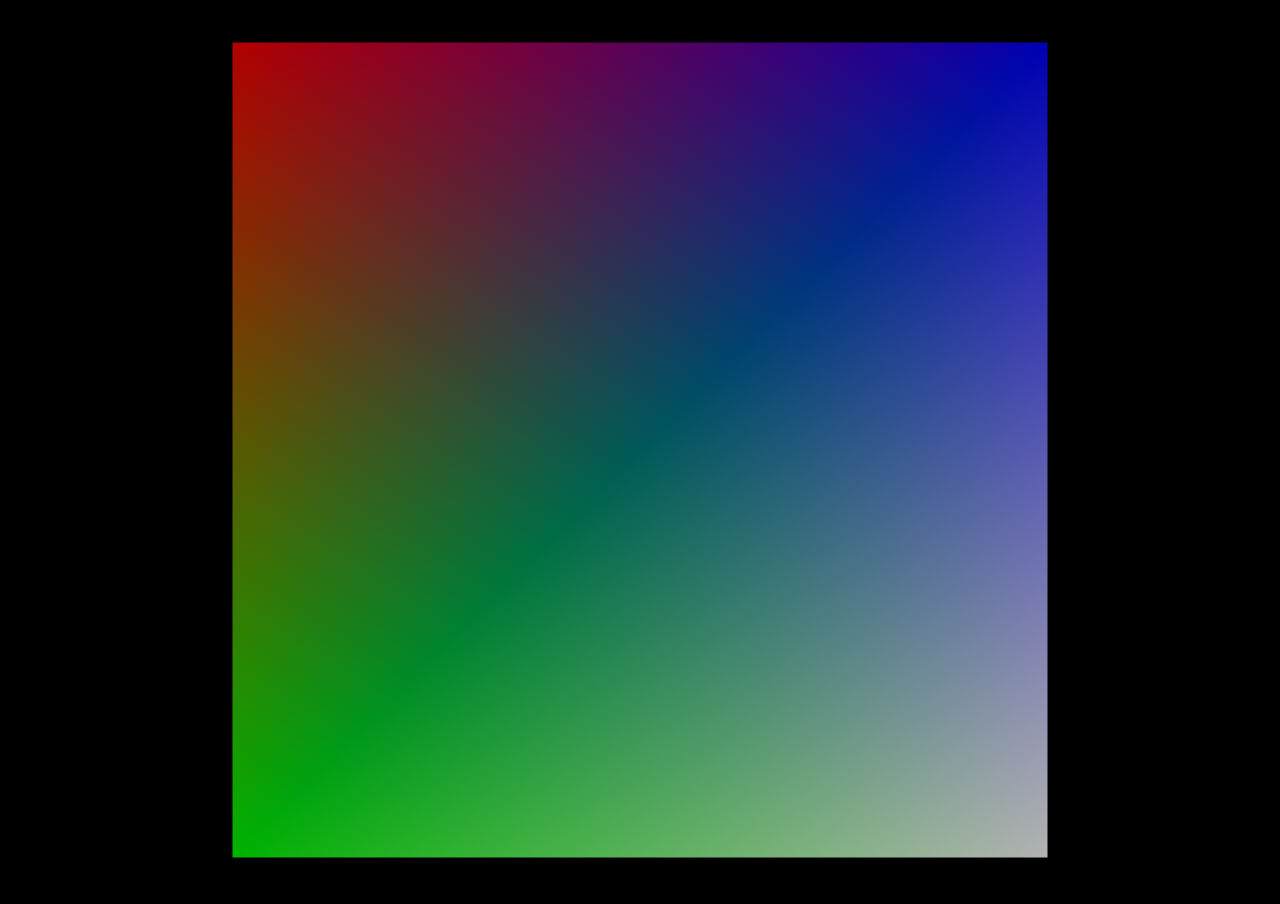
<file: 2d-rust/index.html>
<!doctype html><html><head><link rel="icon" href="data:;base64,iVBORwOKGO="/><script defer="defer" src="main.3281efd4614b14a460fe.js"></script></head><body style="background-color: black; margin: 0; overflow: hidden;"><canvas id="glCanvas"></canvas></body></html>
</file>
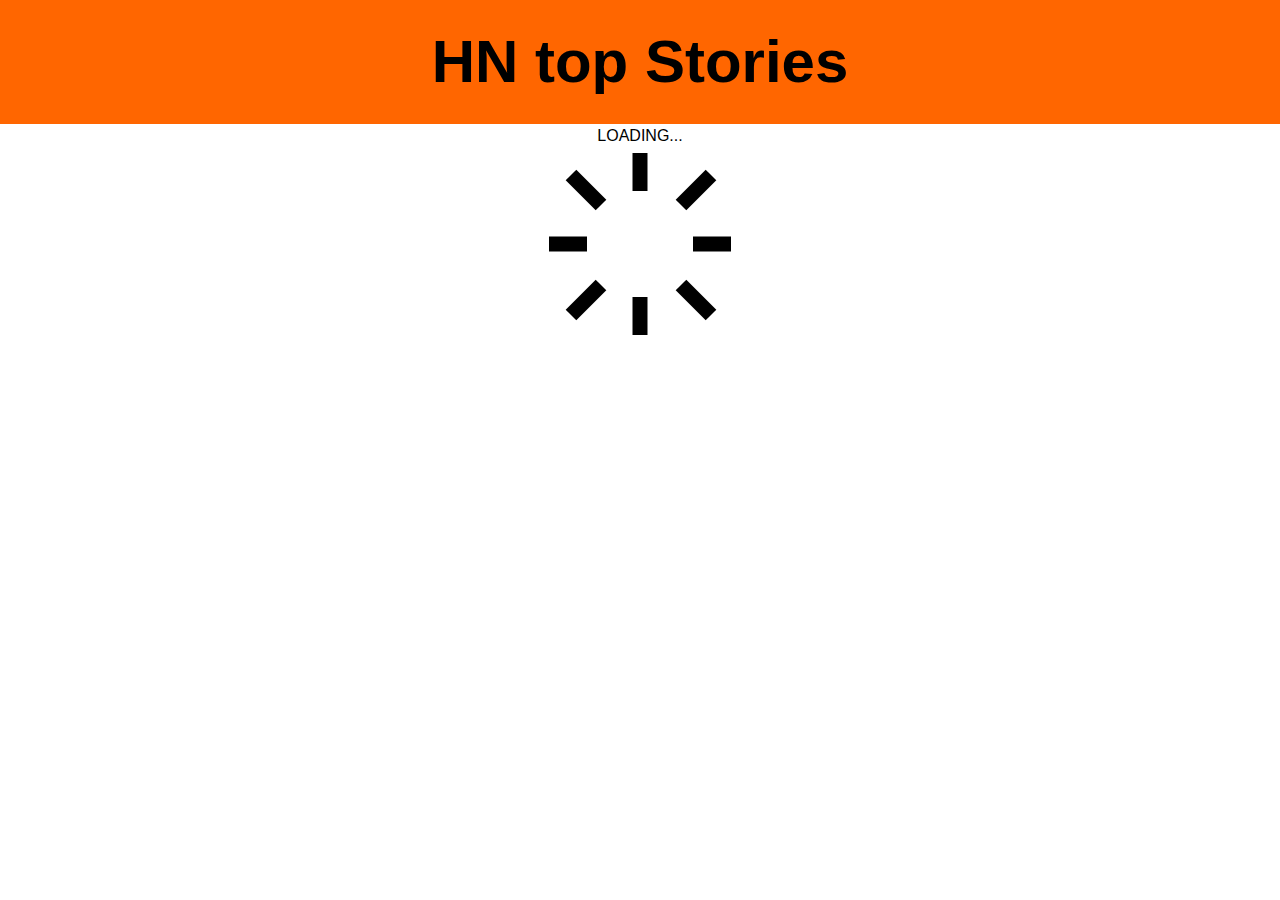
<file: hn/index.html>
<!doctype html><html lang="en"><head><meta charset="utf-8"/><link rel="icon" href="./favicon64.svg" type="image/svg"/><meta name="viewport" content="width=device-width,initial-scale=1"/><meta name="theme-color" content="#000000"/><meta name="description" content="Web site created using create-react-app"/><link rel="apple-touch-icon" href="./logo192.svg" type="image/svg"/><link rel="manifest" href="./manifest.json"/><title>React App</title><script defer="defer" src="./static/js/main.8103a7a1.js"></script><link href="./static/css/main.d446f678.css" rel="stylesheet"></head><body><noscript>You need to enable JavaScript to run this app.</noscript><div id="root"></div></body></html>
</file>
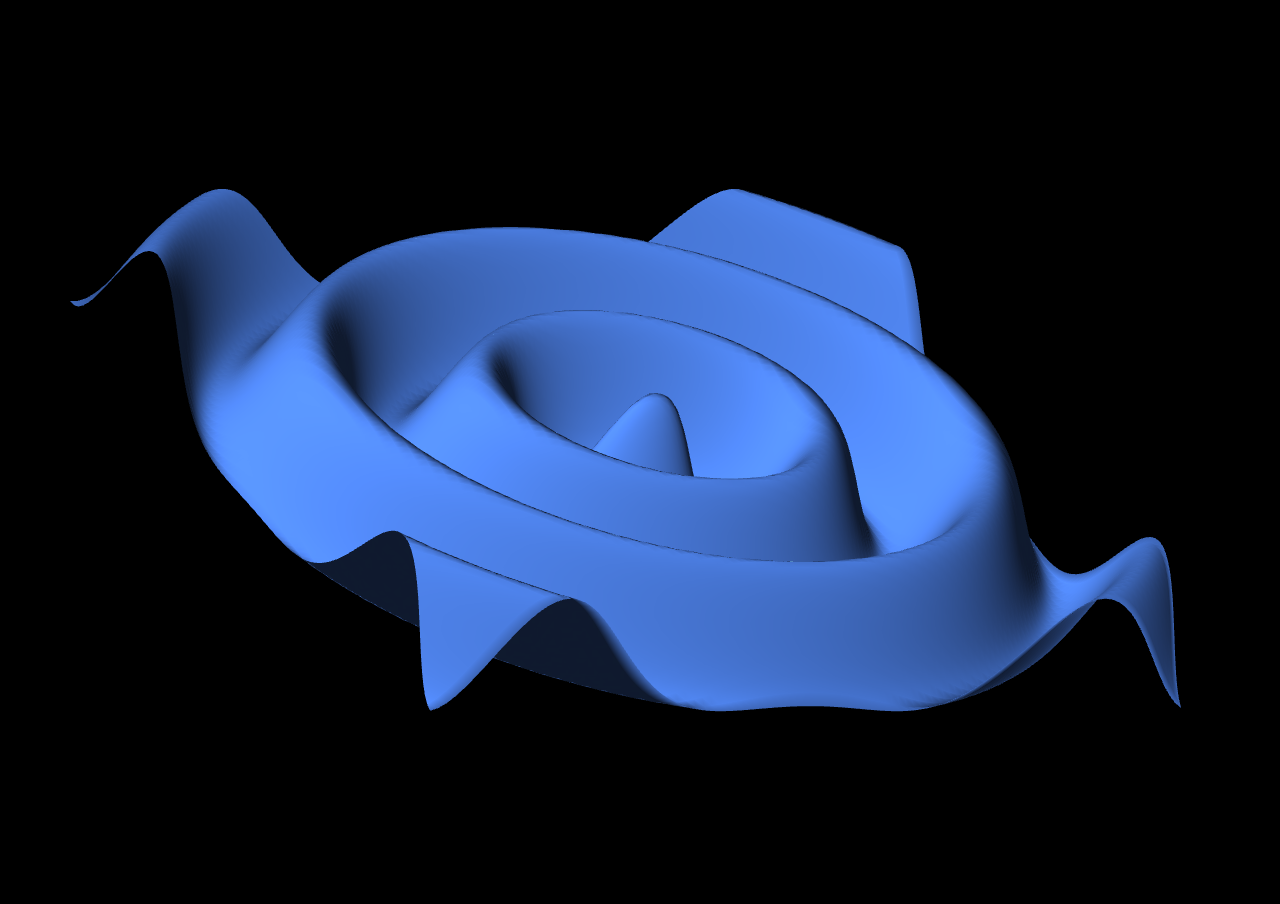
<file: sin-wave/index.html>
<!doctype html><html><head><link rel="icon" href="data:;base64,iVBORwOKGO="/><script defer="defer" src="main.d1bec2a6be1fdf2fd548.js"></script></head><body style="background-color: black; margin: 0; overflow: hidden;"><canvas id="glCanvas"></canvas></body></html>
</file>
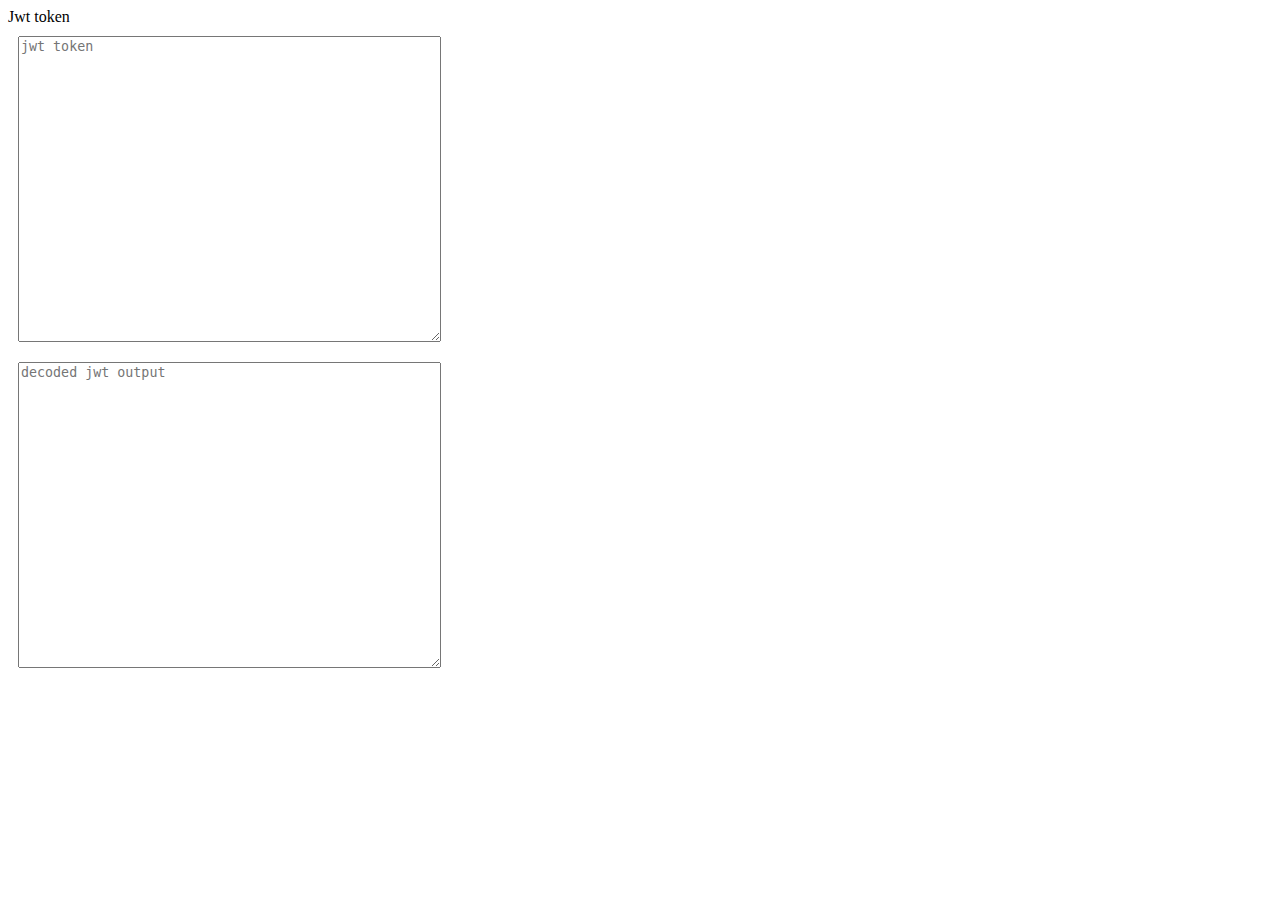
<file: jwt.html>
<head>
    <title>Jwt decode</title>    
</head>

<style>
    textarea {
        margin: 10px;
    }
</style>

<body>
   <label for="jwt">Jwt token</label>
   <br />
   <textarea id="jwtInput" name="jwt" placeholder="jwt token" rows="20" cols="50"></textarea> 
   <br />
   <textarea readonly="true" id="decodedOutput" placeholder="decoded jwt output" rows="20" cols="50"></textarea>
</body>

<script>
   console.log("Hello World!")
   const inputTextArea = document.getElementById("jwtInput")
   const outputTextArea = document.getElementById("decodedOutput")

   inputTextArea.addEventListener('input', () => {
       const inputJWT = inputTextArea.value;
       const inputArray = inputJWT.split(".")
       const alg = atob(inputArray[0])
       const claims = atob(inputArray[1])
       const signature = "[signature]"
       const outText = `${alg}.${claims}.${signature}`
       outputTextArea.innerText = outText;
   }, false);

</script>
</file>
<file: hn/static/css/main.d446f678.css>
/*
! tailwindcss v3.1.8 | MIT License | https://tailwindcss.com
*/*,:after,:before{border:0 solid #e5e7eb;box-sizing:border-box}:after,:before{--tw-content:""}html{-webkit-text-size-adjust:100%;font-family:ui-sans-serif,system-ui,-apple-system,BlinkMacSystemFont,Segoe UI,Roboto,Helvetica Neue,Arial,Noto Sans,sans-serif,Apple Color Emoji,Segoe UI Emoji,Segoe UI Symbol,Noto Color Emoji;line-height:1.5;tab-size:4}body{line-height:inherit}hr{border-top-width:1px;color:inherit;height:0}abbr:where([title]){-webkit-text-decoration:underline dotted;text-decoration:underline dotted}h1,h2,h3,h4,h5,h6{font-size:inherit;font-weight:inherit}a{color:inherit;text-decoration:inherit}b,strong{font-weight:bolder}code,kbd,pre,samp{font-family:ui-monospace,SFMono-Regular,Menlo,Monaco,Consolas,Liberation Mono,Courier New,monospace;font-size:1em}small{font-size:80%}sub,sup{font-size:75%;line-height:0;position:relative;vertical-align:initial}sub{bottom:-.25em}sup{top:-.5em}table{border-collapse:collapse;border-color:inherit;text-indent:0}button,input,optgroup,select,textarea{color:inherit;font-family:inherit;font-size:100%;font-weight:inherit;line-height:inherit;margin:0;padding:0}button,select{text-transform:none}[type=button],[type=reset],[type=submit],button{-webkit-appearance:button;background-color:initial;background-image:none}:-moz-focusring{outline:auto}:-moz-ui-invalid{box-shadow:none}progress{vertical-align:initial}::-webkit-inner-spin-button,::-webkit-outer-spin-button{height:auto}[type=search]{-webkit-appearance:textfield;outline-offset:-2px}::-webkit-search-decoration{-webkit-appearance:none}::-webkit-file-upload-button{-webkit-appearance:button;font:inherit}summary{display:list-item}blockquote,dd,dl,figure,h1,h2,h3,h4,h5,h6,hr,p,pre{margin:0}fieldset{margin:0}fieldset,legend{padding:0}menu,ol,ul{list-style:none;margin:0;padding:0}textarea{resize:vertical}input::-webkit-input-placeholder,textarea::-webkit-input-placeholder{color:#9ca3af;opacity:1}input::placeholder,textarea::placeholder{color:#9ca3af;opacity:1}[role=button],button{cursor:pointer}:disabled{cursor:default}audio,canvas,embed,iframe,img,object,svg,video{display:block;vertical-align:middle}img,video{height:auto;max-width:100%}*,:after,:before{--tw-border-spacing-x:0;--tw-border-spacing-y:0;--tw-translate-x:0;--tw-translate-y:0;--tw-rotate:0;--tw-skew-x:0;--tw-skew-y:0;--tw-scale-x:1;--tw-scale-y:1;--tw-pan-x: ;--tw-pan-y: ;--tw-pinch-zoom: ;--tw-scroll-snap-strictness:proximity;--tw-ordinal: ;--tw-slashed-zero: ;--tw-numeric-figure: ;--tw-numeric-spacing: ;--tw-numeric-fraction: ;--tw-ring-inset: ;--tw-ring-offset-width:0px;--tw-ring-offset-color:#fff;--tw-ring-color:rgba(59,130,246,.5);--tw-ring-offset-shadow:0 0 #0000;--tw-ring-shadow:0 0 #0000;--tw-shadow:0 0 #0000;--tw-shadow-colored:0 0 #0000;--tw-blur: ;--tw-brightness: ;--tw-contrast: ;--tw-grayscale: ;--tw-hue-rotate: ;--tw-invert: ;--tw-saturate: ;--tw-sepia: ;--tw-drop-shadow: ;--tw-backdrop-blur: ;--tw-backdrop-brightness: ;--tw-backdrop-contrast: ;--tw-backdrop-grayscale: ;--tw-backdrop-hue-rotate: ;--tw-backdrop-invert: ;--tw-backdrop-opacity: ;--tw-backdrop-saturate: ;--tw-backdrop-sepia: }::-webkit-backdrop{--tw-border-spacing-x:0;--tw-border-spacing-y:0;--tw-translate-x:0;--tw-translate-y:0;--tw-rotate:0;--tw-skew-x:0;--tw-skew-y:0;--tw-scale-x:1;--tw-scale-y:1;--tw-pan-x: ;--tw-pan-y: ;--tw-pinch-zoom: ;--tw-scroll-snap-strictness:proximity;--tw-ordinal: ;--tw-slashed-zero: ;--tw-numeric-figure: ;--tw-numeric-spacing: ;--tw-numeric-fraction: ;--tw-ring-inset: ;--tw-ring-offset-width:0px;--tw-ring-offset-color:#fff;--tw-ring-color:rgba(59,130,246,.5);--tw-ring-offset-shadow:0 0 #0000;--tw-ring-shadow:0 0 #0000;--tw-shadow:0 0 #0000;--tw-shadow-colored:0 0 #0000;--tw-blur: ;--tw-brightness: ;--tw-contrast: ;--tw-grayscale: ;--tw-hue-rotate: ;--tw-invert: ;--tw-saturate: ;--tw-sepia: ;--tw-drop-shadow: ;--tw-backdrop-blur: ;--tw-backdrop-brightness: ;--tw-backdrop-contrast: ;--tw-backdrop-grayscale: ;--tw-backdrop-hue-rotate: ;--tw-backdrop-invert: ;--tw-backdrop-opacity: ;--tw-backdrop-saturate: ;--tw-backdrop-sepia: }::backdrop{--tw-border-spacing-x:0;--tw-border-spacing-y:0;--tw-translate-x:0;--tw-translate-y:0;--tw-rotate:0;--tw-skew-x:0;--tw-skew-y:0;--tw-scale-x:1;--tw-scale-y:1;--tw-pan-x: ;--tw-pan-y: ;--tw-pinch-zoom: ;--tw-scroll-snap-strictness:proximity;--tw-ordinal: ;--tw-slashed-zero: ;--tw-numeric-figure: ;--tw-numeric-spacing: ;--tw-numeric-fraction: ;--tw-ring-inset: ;--tw-ring-offset-width:0px;--tw-ring-offset-color:#fff;--tw-ring-color:rgba(59,130,246,.5);--tw-ring-offset-shadow:0 0 #0000;--tw-ring-shadow:0 0 #0000;--tw-shadow:0 0 #0000;--tw-shadow-colored:0 0 #0000;--tw-blur: ;--tw-brightness: ;--tw-contrast: ;--tw-grayscale: ;--tw-hue-rotate: ;--tw-invert: ;--tw-saturate: ;--tw-sepia: ;--tw-drop-shadow: ;--tw-backdrop-blur: ;--tw-backdrop-brightness: ;--tw-backdrop-contrast: ;--tw-backdrop-grayscale: ;--tw-backdrop-hue-rotate: ;--tw-backdrop-invert: ;--tw-backdrop-opacity: ;--tw-backdrop-saturate: ;--tw-backdrop-sepia: }.ml-8{margin-left:2rem}.inline{display:inline}.flex{display:flex}@-webkit-keyframes spin{to{-webkit-transform:rotate(1turn);transform:rotate(1turn)}}@keyframes spin{to{-webkit-transform:rotate(1turn);transform:rotate(1turn)}}.animate-spin-slow{-webkit-animation:spin 3s linear infinite;animation:spin 3s linear infinite}.cursor-pointer{cursor:pointer}.items-center{align-items:center}.justify-center{justify-content:center}.bg-hn-orange{--tw-bg-opacity:1;background-color:rgb(255 102 0/var(--tw-bg-opacity))}.p-8{padding:2rem}.text-6xl{font-size:3.75rem;line-height:1}.text-3xl{font-size:1.875rem;line-height:2.25rem}.text-xl{font-size:1.25rem;line-height:1.75rem}.font-semibold{font-weight:600}.text-gray-500{--tw-text-opacity:1;color:rgb(107 114 128/var(--tw-text-opacity))}body{-webkit-font-smoothing:antialiased;-moz-osx-font-smoothing:grayscale;font-family:-apple-system,BlinkMacSystemFont,Segoe UI,Roboto,Oxygen,Ubuntu,Cantarell,Fira Sans,Droid Sans,Helvetica Neue,sans-serif;margin:0}code{font-family:source-code-pro,Menlo,Monaco,Consolas,Courier New,monospace}.App{text-align:center}
/*# sourceMappingURL=main.d446f678.css.map*/
</file>
